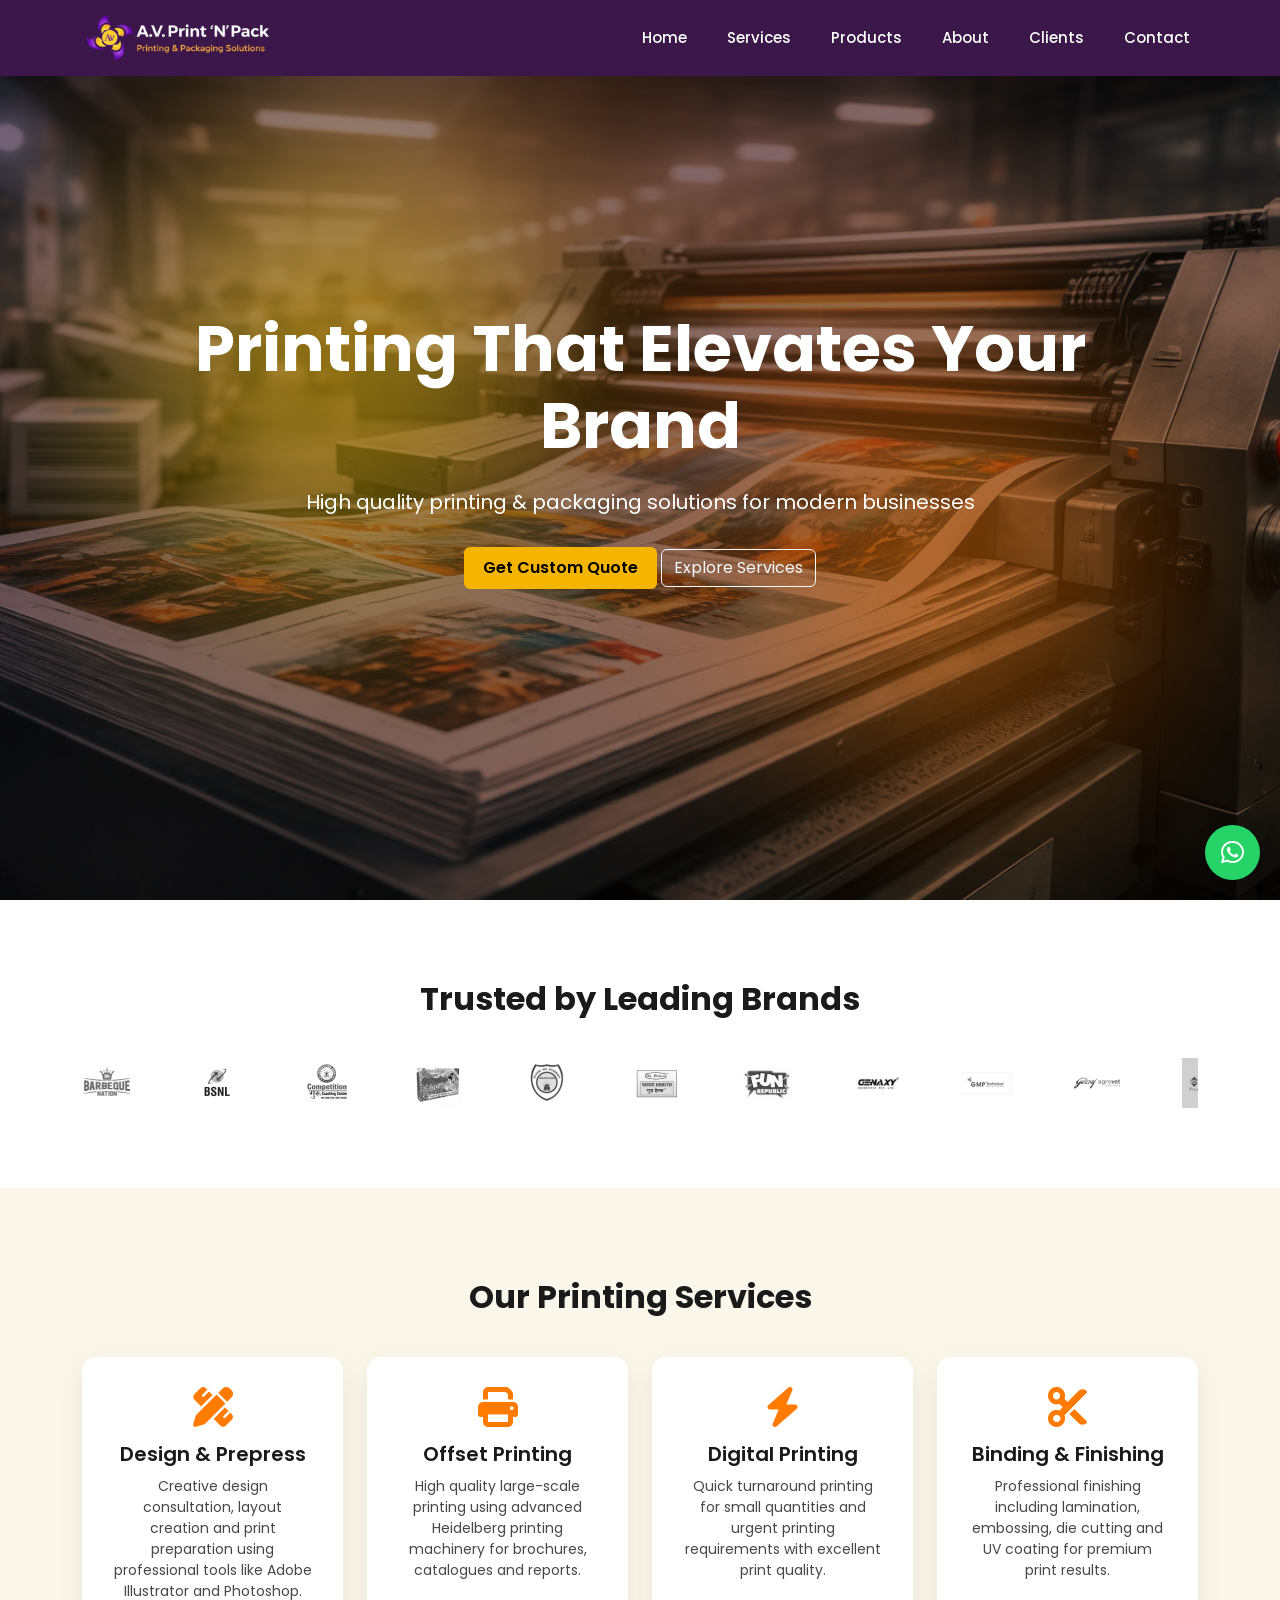
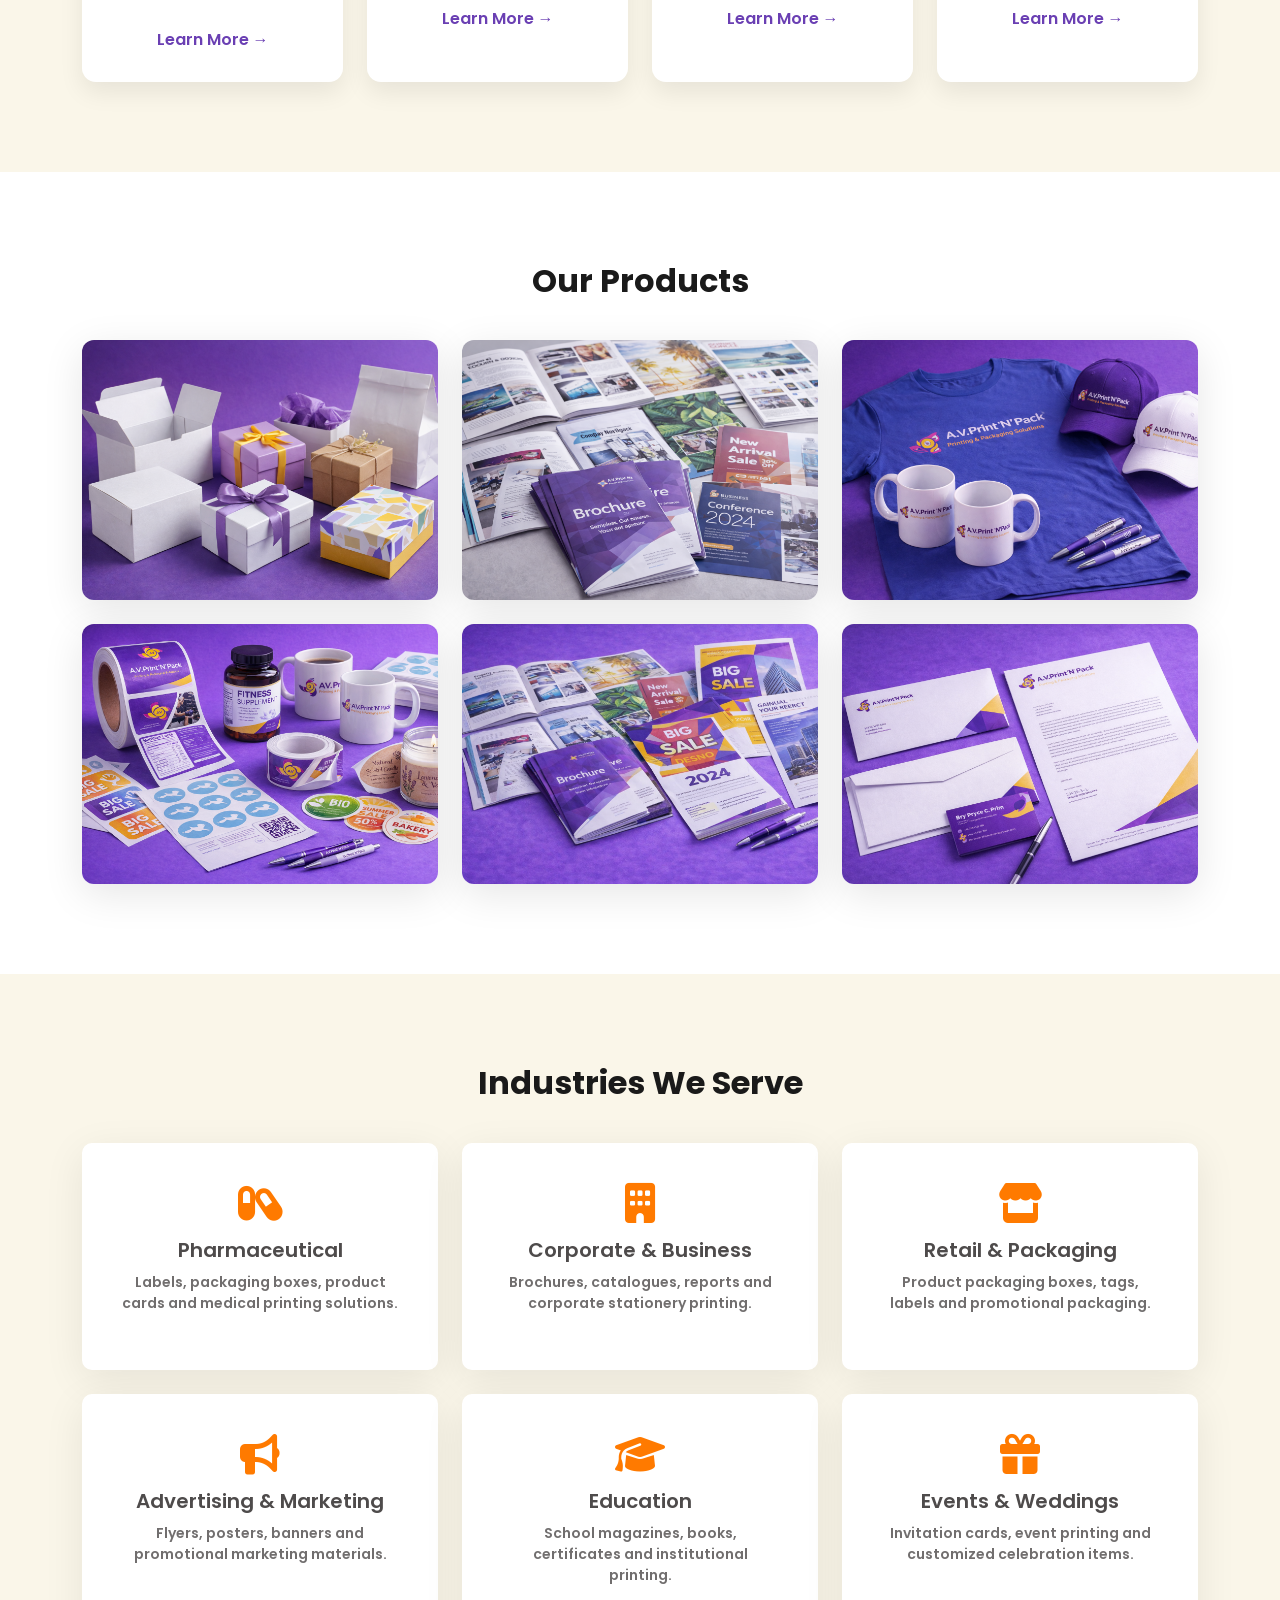
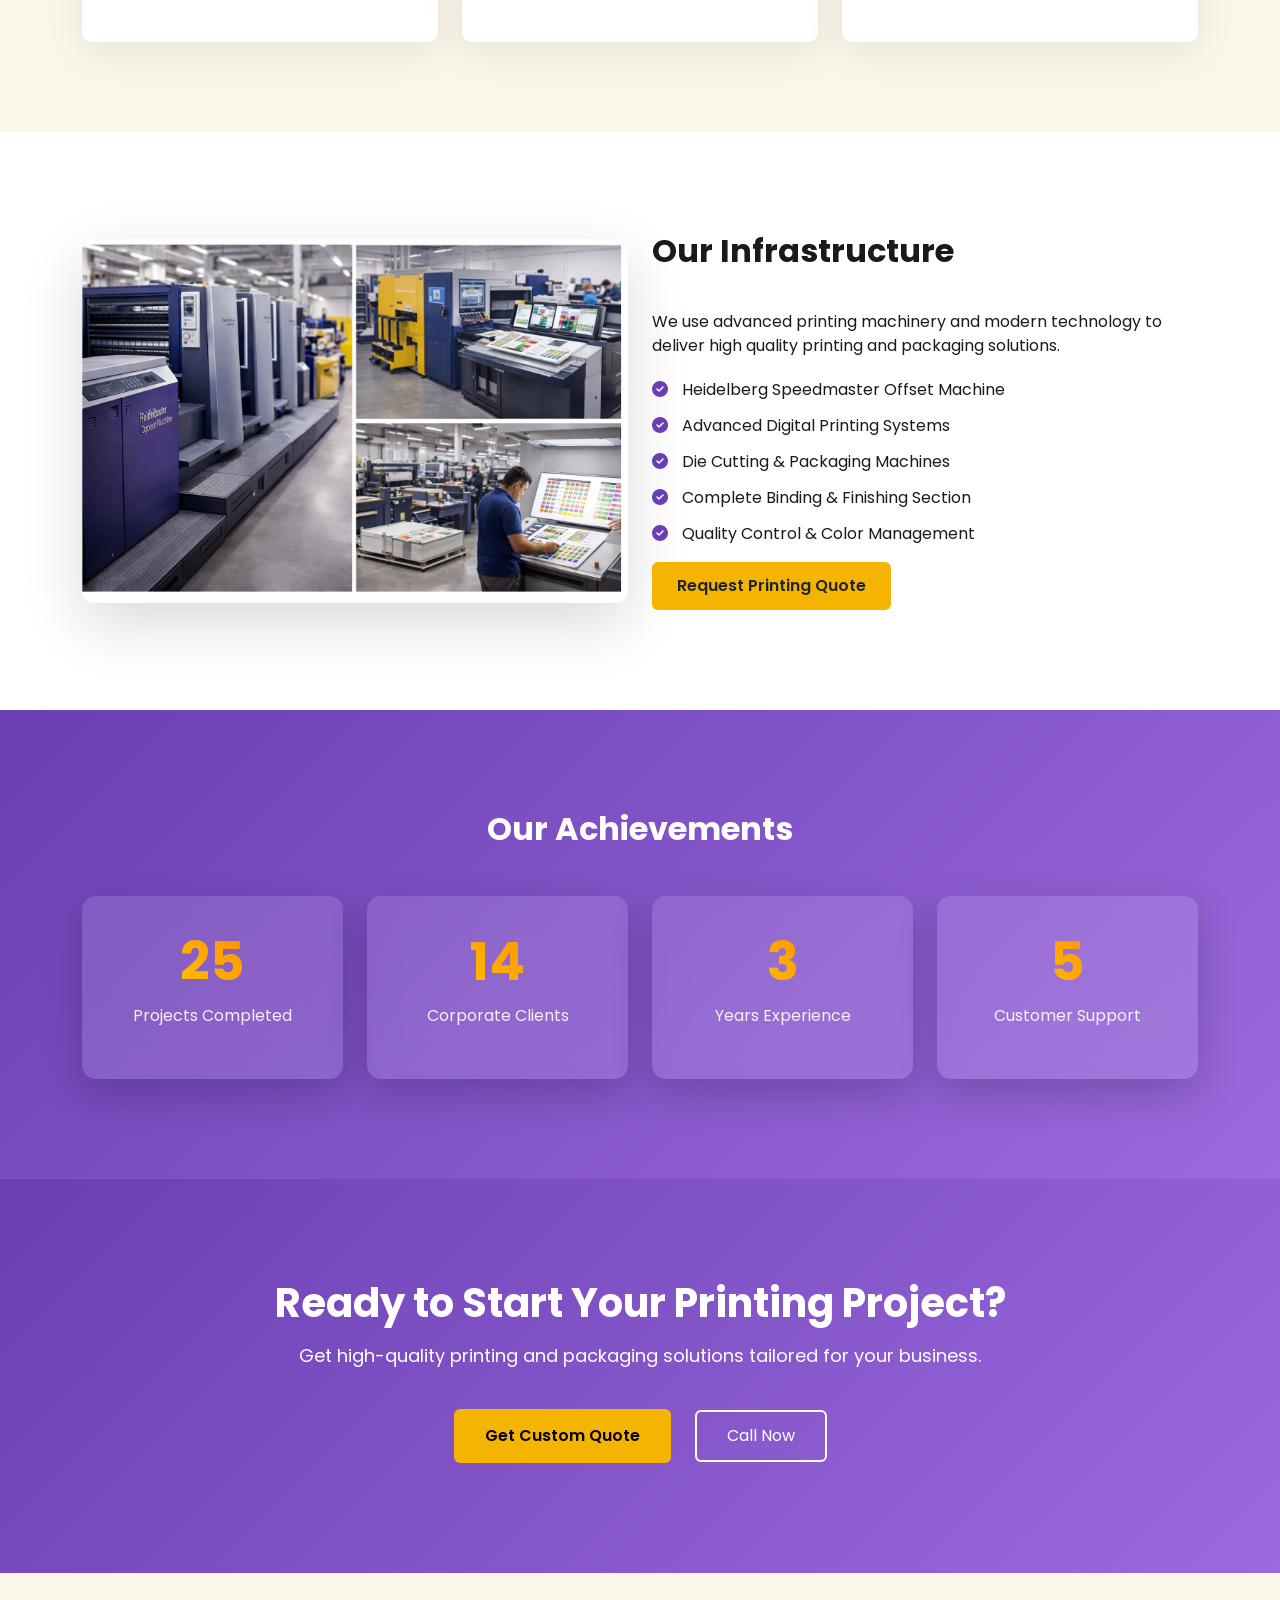
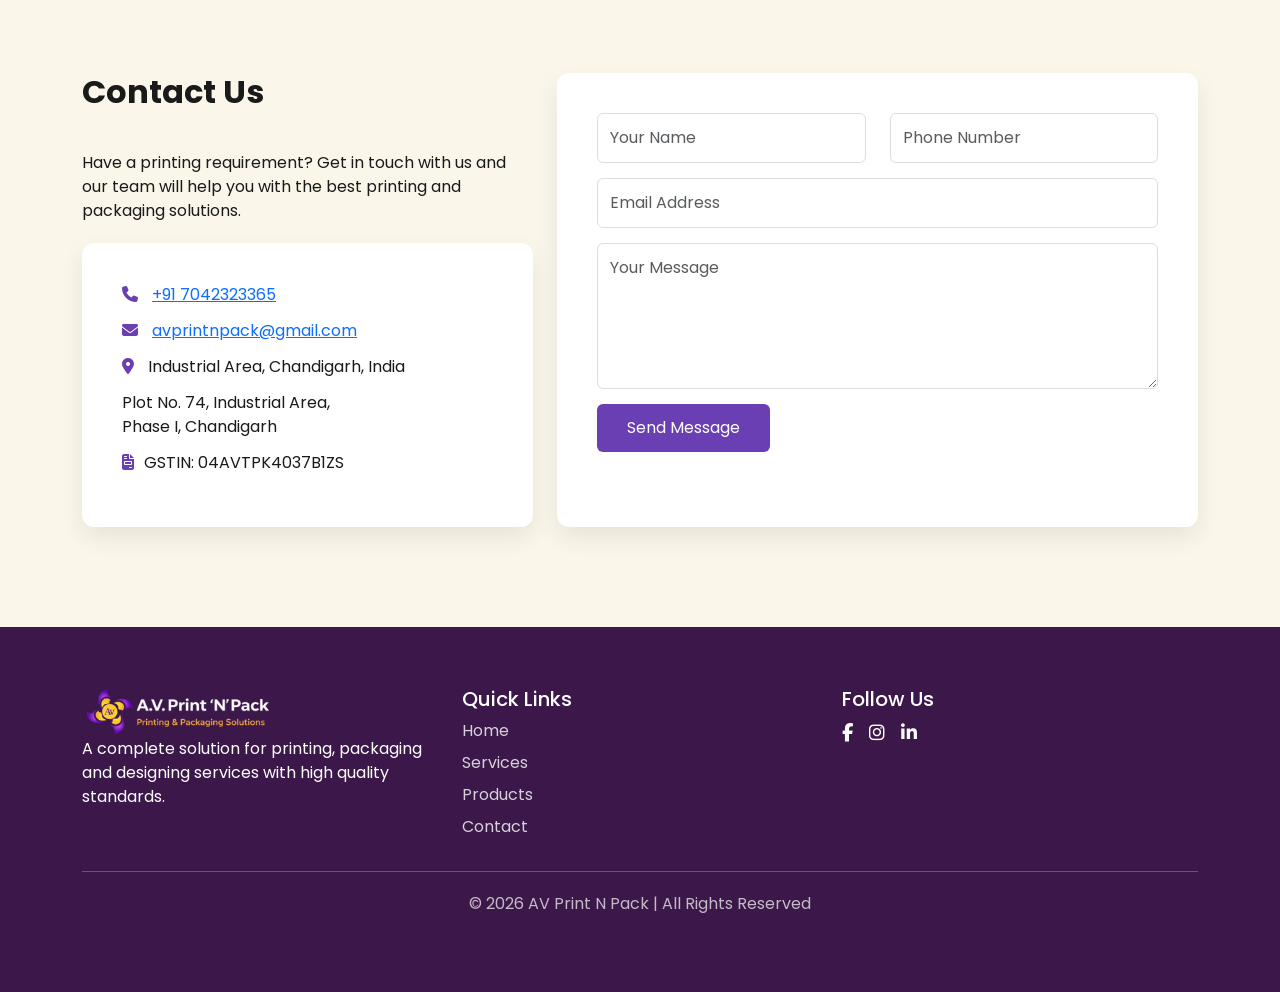
<file: index.html>
<!DOCTYPE html>
<html lang="en">

<head>

    <meta charset="UTF-8">
    <meta name="viewport" content="width=device-width, initial-scale=1">

    <title>AV Print N Pack</title>

    <link href="https://cdn.jsdelivr.net/npm/bootstrap@5.3.2/dist/css/bootstrap.min.css" rel="stylesheet">

    <link href="https://fonts.googleapis.com/css2?family=Poppins:wght@300;400;600;700&display=swap" rel="stylesheet">

    <link href="https://cdnjs.cloudflare.com/ajax/libs/font-awesome/6.4.2/css/all.min.css" rel="stylesheet">

    <link href="https://unpkg.com/aos@2.3.4/dist/aos.css" rel="stylesheet">

    <link rel="shortcut icon" href="./img/fevicon.png" type="image/x-icon">

    <link rel="stylesheet" href="./css/style.css">

</head>

<body>

    <!-- NAVBAR -->

    <div id="header"></div>

    <!-- HERO -->

    <section class="hero">

        <div class="hero-bg"></div>
        <div class="hero-animated"></div>

        <div class="cursor-light"></div>

        <div class="hero-glow glow1"></div>
        <div class="hero-glow glow2"></div>

        <div class="container hero-content text-center">

            <h1 class="hero-title reveal-text">
                <span>Printing That Elevates Your Brand</span>
            </h1>

            <p class="hero-sub reveal-sub">
                High quality printing & packaging solutions for modern businesses
            </p>

            <!-- <div class="hero-buttons">

                <a href="#contact" class="btn btn-hero magnetic-btn">
                    Get Custom Quote
                </a>

                <a href="#services" class="btn btn-outline-light ms-3 ">
                    Explore Services
                </a>

            </div> -->

            <div class="hero-buttons">

                <a href="#contact" class="btn btn-hero magnetic-btn">
                    Get Custom Quote
                </a>

                <a href="services.html" class="btn btn-outline-light">
                    Explore Services
                </a>

            </div>

        </div>

    </section>

    <section class="clients">

        <div class="container text-center">

            <h2 class="section-title" data-aos="zoom-in">Trusted by Leading Brands</h2>

            <div class="logo-slider">

                <div class="logo-track" data-aos="fade-up">

                    <img data-aos="fade-up" src="./img/client-img/barbeque_nation.png">
                    <img data-aos="fade-up" src="./img/client-img/bsnl.png">
                    <img data-aos="fade-up" src="./img/client-img/competition_guru.png">
                    <img data-aos="fade-up" src="./img/client-img/devdarshan_dhup.png">
                    <img data-aos="fade-up" src="./img/client-img/divine_ias_academy.png">
                    <img data-aos="fade-up" src="./img/client-img/dr_biswash.png">
                    <img data-aos="fade-up" src="./img/client-img/fun_republic.png">
                    <img data-aos="fade-up" src="./img/client-img/genzxy.png">
                    <img data-aos="fade-up" src="./img/client-img/gmp_technical.png">
                    <img data-aos="fade-up" src="./img/client-img/godrej_agrovet.png">

                    <!-- duplicate logos for infinite scroll -->

                    <img data-aos="fade-up" src="./img/client-img/hi_tech_lenses.png">
                    <img data-aos="fade-up" src="./img/client-img/pirates_of_grill.png">
                    <img data-aos="fade-up" src="./img/client-img/pizza_hut.png">
                    <img data-aos="fade-up" src="./img/client-img/ss_biotech.png">
                    <img data-aos="fade-up" src="./img/client-img/super_vasmol.png">
                    <img data-aos="fade-up" src="./img/client-img/the_gt_road.png">
                    <img data-aos="fade-up" src="./img/client-img/touchstone.png">
                    <img data-aos="fade-up" src="./img/client-img/vardhman.png">
                    <img data-aos="fade-up" src="./img/client-img/walmart.png">
                    <img data-aos="fade-up" src="./img/client-img/zestica.png">

                </div>

            </div>

        </div>

    </section>

    <section class="services" id="services">

        <div class="container">

            <h2 class="section-title text-center" data-aos="zoom-in">Our Printing Services</h2>

            <div class="row g-4">

                <div class="col-md-3">

                    <div class="service-card" data-aos="fade-up">

                        <i class="fa-solid fa-pen-ruler"></i>

                        <h5>Design & Prepress</h5>

                        <p>
                            Creative design consultation, layout creation and print preparation
                            using professional tools like Adobe Illustrator and Photoshop.
                        </p>

                        <a href="services.html">Learn More →</a>

                    </div>

                </div>

                <div class="col-md-3">

                    <div class="service-card" data-aos="fade-up">

                        <i class="fa-solid fa-print"></i>

                        <h5>Offset Printing</h5>

                        <p>
                            High quality large-scale printing using advanced Heidelberg
                            printing machinery for brochures, catalogues and reports.
                        </p>

                        <a href="services.html">Learn More →</a>

                    </div>

                </div>

                <div class="col-md-3">

                    <div class="service-card" data-aos="fade-up">

                        <i class="fa-solid fa-bolt"></i>

                        <h5>Digital Printing</h5>

                        <p>
                            Quick turnaround printing for small quantities and urgent
                            printing requirements with excellent print quality.
                        </p>

                        <a href="services.html">Learn More →</a>

                    </div>

                </div>

                <div class="col-md-3">

                    <div class="service-card" data-aos="fade-up">

                        <i class="fa-solid fa-scissors"></i>

                        <h5>Binding & Finishing</h5>

                        <p>
                            Professional finishing including lamination, embossing,
                            die cutting and UV coating for premium print results.
                        </p>

                        <a href="services.html">Learn More →</a>

                    </div>

                </div>

            </div>

        </div>

    </section>

    <!-- PRODUCTS -->

    <section class="products" id="products">

        <div class="container">

            <h2 class="section-title text-center" data-aos="fade-up">Our Products</h2>

            <div class="row g-4">

                <div class="col-md-4">

                    <div class="product-card" data-aos="zoom-in">

                        <img src="./img/packaging_boxes.png">

                        <div class="product-overlay">

                            <h4>Packaging Boxes</h4>

                            <p>Mono cartons, gift boxes and packaging solutions.</p>

                            <a href="products.html">View Details</a>

                        </div>

                    </div>

                </div>

                <div class="col-md-4">

                    <div class="product-card" data-aos="zoom-in">

                        <img src="./img/corporate_printing.png">

                        <div class="product-overlay">

                            <h4>Corporate Printing</h4>

                            <p>Brochures, catalogues, flyers and posters.</p>

                            <a href="products.html">View Details</a>

                        </div>

                    </div>

                </div>

                <div class="col-md-4">

                    <div class="product-card" data-aos="zoom-in">

                        <img src="./img/promotional_products.png">

                        <div class="product-overlay">

                            <h4>Promotional Products</h4>

                            <p>T-shirts, caps, mugs and promotional items.</p>

                            <a href="products.html">View Details</a>

                        </div>

                    </div>

                </div>

                <div class="col-md-4">

                    <div class="product-card" data-aos="zoom-in">

                        <img src="./img/labels_&_tickers.png">

                        <div class="product-overlay">

                            <h4>Labels & Stickers</h4>

                            <p>Custom labels for product branding.</p>

                            <a href="products.html">View Details</a>

                        </div>

                    </div>

                </div>

                <div class="col-md-4">

                    <div class="product-card" data-aos="zoom-in">

                        <img src="./img/catalogues_&_brochures.png">

                        <div class="product-overlay">

                            <h4>Catalogues & Brochures</h4>

                            <p>High-quality marketing materials.</p>

                            <a href="products.html">View Details</a>

                        </div>

                    </div>

                </div>

                <div class="col-md-4">

                    <div class="product-card" data-aos="zoom-in">

                        <img src="./img/business_stationery.png">

                        <div class="product-overlay">

                            <h4>Business Stationery</h4>

                            <p>Cards, envelopes, letterheads.</p>

                            <a href="products.html">View Details</a>

                        </div>

                    </div>

                </div>

            </div>

        </div>

    </section>

    <section class="industries" id="industries">

        <div class="container">

            <h2 class="section-title text-center" data-aos="zoom-in">Industries We Serve</h2>

            <div class="row g-4">

                <div class="col-md-4">

                    <div class="industry-card" data-aos="fade-up">

                        <i class="fa-solid fa-capsules"></i>

                        <h5>Pharmaceutical</h5>

                        <p>
                            Labels, packaging boxes, product cards and medical printing solutions.
                        </p>

                    </div>

                </div>

                <div class="col-md-4">

                    <div class="industry-card" data-aos="fade-up">

                        <i class="fa-solid fa-building"></i>

                        <h5>Corporate & Business</h5>

                        <p>
                            Brochures, catalogues, reports and corporate stationery printing.
                        </p>

                    </div>

                </div>

                <div class="col-md-4">

                    <div class="industry-card" data-aos="fade-up">

                        <i class="fa-solid fa-store"></i>

                        <h5>Retail & Packaging</h5>

                        <p>
                            Product packaging boxes, tags, labels and promotional packaging.
                        </p>

                    </div>

                </div>

                <div class="col-md-4">

                    <div class="industry-card" data-aos="fade-up">

                        <i class="fa-solid fa-bullhorn"></i>

                        <h5>Advertising & Marketing</h5>

                        <p>
                            Flyers, posters, banners and promotional marketing materials.
                        </p>

                    </div>

                </div>

                <div class="col-md-4">

                    <div class="industry-card" data-aos="fade-up">

                        <i class="fa-solid fa-graduation-cap"></i>

                        <h5>Education</h5>

                        <p>
                            School magazines, books, certificates and institutional printing.
                        </p>

                    </div>

                </div>

                <div class="col-md-4">

                    <div class="industry-card" data-aos="fade-up">

                        <i class="fa-solid fa-gift"></i>

                        <h5>Events & Weddings</h5>

                        <p>
                            Invitation cards, event printing and customized celebration items.
                        </p>

                    </div>

                </div>

            </div>

        </div>

    </section>

    <section class="infrastructure">

        <div class="container">

            <div class="row align-items-center">

                <!-- IMAGE -->

                <div class="col-md-6">

                    <div class="infra-image" data-aos="zoom-in">

                        <img src="./img/infrastructure.png">

                    </div>

                </div>

                <!-- CONTENT -->

                <div class="col-md-6">

                    <h2 class="section-title" data-aos="zoom-in">Our Infrastructure</h2>

                    <p class="infra-desc" data-aos="fade-up">
                        We use advanced printing machinery and modern technology to deliver
                        high quality printing and packaging solutions.
                    </p>

                    <ul class="infra-list" data-aos="fade-up">

                        <li><i class="fa-solid fa-circle-check"></i> Heidelberg Speedmaster Offset Machine</li>

                        <li><i class="fa-solid fa-circle-check"></i> Advanced Digital Printing Systems</li>

                        <li><i class="fa-solid fa-circle-check"></i> Die Cutting & Packaging Machines</li>

                        <li><i class="fa-solid fa-circle-check"></i> Complete Binding & Finishing Section</li>

                        <li><i class="fa-solid fa-circle-check"></i> Quality Control & Color Management</li>

                    </ul>

                    <a href="#contact" class="btn btn-infra" data-aos="fade-up">Request Printing Quote</a>

                </div>

            </div>

        </div>

    </section>

    <section class="stats">

        <div class="container">

            <h2 class="text-center section-title mb-5" data-aos="zoom-in">
                Our Achievements
            </h2>

            <div class="row g-4 text-center">

                <div class="col-md-3">

                    <div class="glass-card" data-aos="fade-up">

                        <h2 class="counter gradient-number" data-target="150">0</h2>

                        <p>Projects Completed</p>

                    </div>

                </div>

                <div class="col-md-3">

                    <div class="glass-card" data-aos="fade-up">

                        <h2 class="counter gradient-number" data-target="80">0</h2>

                        <p>Corporate Clients</p>

                    </div>

                </div>

                <div class="col-md-3">

                    <div class="glass-card" data-aos="fade-up">

                        <h2 class="counter gradient-number" data-target="15">0</h2>

                        <p>Years Experience</p>

                    </div>

                </div>

                <div class="col-md-3">

                    <div class="glass-card" data-aos="fade-up">

                        <h2 class="counter gradient-number" data-target="24">0</h2>

                        <p>Customer Support</p>

                    </div>

                </div>

            </div>

        </div>

    </section>

    <section class="cta-banner">

        <div class="container text-center">

            <h2 class="cta-title" data-aos="zoom-in">
                Ready to Start Your Printing Project?
            </h2>

            <p class="cta-sub" data-aos="fade-up">
                Get high-quality printing and packaging solutions tailored for your business.
            </p>

            <div class="cta-buttons" data-aos="fade-up">

                <a href="#contact" class="btn btn-cta-primary">
                    Get Custom Quote
                </a>

                <a href="tel:+917042323365" class="btn btn-cta-secondary">
                    Call Now
                </a>

            </div>

        </div>

    </section>

    <section class="contact" id="contact">

        <div class="container">

            <div class="row">

                <!-- Contact Info -->

                <div class="col-md-5">

                    <h2 class="section-title" data-aos="zoom-in">Contact Us</h2>

                    <p class="contact-desc" data-aos="fade-up">
                        Have a printing requirement? Get in touch with us and our team will help you with the best
                        printing and packaging solutions.
                    </p>

                    <div class="contact-info home" data-aos="fade-up">

                        <p>
                            <i class="fa-solid fa-phone"></i>
                            <a href="tel:+917042323365">+91 7042323365</a>
                        </p>

                        <p>
                            <i class="fa-solid fa-envelope"></i>
                            <a href="mailto:avprintnpack@gmail.com">avprintnpack@gmail.com</a>
                        </p>

                        <p>
                            <i class="fa-solid fa-location-dot"></i>
                            Industrial Area, Chandigarh, India
                        </p>

                        <p>
                            Plot No. 74, Industrial Area,<br>
                            Phase I, Chandigarh
                        </p>
                        <p>
                            <i class="fa-solid fa-file-invoice"></i>GSTIN: 04AVTPK4037B1ZS
                        </p>


                    </div>

                </div>

                <!-- Contact Form -->

                <div class="col-md-7 contact_us">

                    <form class="contact-form" data-aos="fade-up">

                        <div class="row">

                            <div class="col-md-6">
                                <input type="text" placeholder="Your Name" class="form-control">
                            </div>

                            <div class="col-md-6">
                                <input type="text" placeholder="Phone Number" class="form-control">
                            </div>

                        </div>

                        <input type="email" placeholder="Email Address" class="form-control">

                        <textarea rows="5" placeholder="Your Message" class="form-control"></textarea>

                        <button class="btn btn-contact">
                            Send Message
                        </button>

                    </form>

                </div>

            </div>

        </div>

    </section>

    <div id="footer"></div>

    <script src="./js/script.js"></script>

    <script src="https://cdn.jsdelivr.net/npm/bootstrap@5.3.2/dist/js/bootstrap.bundle.min.js"></script>

    <script src="https://unpkg.com/aos@2.3.4/dist/aos.js"></script>

    <script>
        AOS.init({
            duration: 1000,
            once: true
        });
    </script>

</body>

</html>
</file>
<file: css/style.css>
:root {

    --primary: #6A3FB3;
    --secondary: #F4B400;
    --accent: #FF7A00;
    --bg: #FAF6E9;
    --text: #1A1A1A;

}

html {
    scroll-behavior: smooth;
}

body {
    font-family: Poppins;
    background: var(--bg);
    color: var(--text);
}

.btn-hero {

    background: #F4B400;

    box-shadow: 0 0 0 rgba(244, 180, 0, .5);

    transition: .4s;

}

.service-card:hover {

    transform: translateY(-12px);

    box-shadow:
        0 20px 60px rgba(0, 0, 0, .2),
        0 0 25px rgba(106, 63, 179, .4);

}

.btn-hero:hover {

    box-shadow: 0 0 20px rgba(244, 180, 0, .7);

    transform: translateY(-2px);

}

.glass-nav {
    background: linear-gradient(135deg, #3b164a, #3b1849);
    backdrop-filter: blur(10px);
}

/* HERO RESPONSIVE */

@media (max-width:768px) {

    .hero {
        height: 90vh;
        padding: 40px 20px;
        text-align: center;
    }

    .hero h1 {
        font-size: 36px;
        line-height: 1.2;
    }

    .hero p {
        font-size: 16px;
        margin-top: 15px;
    }

    .hero-buttons {
        display: flex;
        flex-direction: column;
        gap: 12px;
        align-items: center;
        margin-top: 20px;
    }

    .hero-buttons .btn {
        width: 200px;
    }

    .btn-hero {
        color: black;
        font-weight: 300;
        font-size: small;
    }

    .hero-buttons {
        flex-direction: column;
        align-items: center;
    }

    .hero-buttons .btn {
        width: 220px;
        text-align: center;
    }

    .contact_us {
        margin-top: 10px;
    }

    form.contact-form {
        padding: 20px;
    }

    .col-lg-6.service-txt {
        padding-top: 35px;
    }

}

/* Navbar toggle icon fix */

.navbar-toggler {
    border: 1px solid rgba(255, 255, 255, 0.3);
}

.navbar-toggler-icon {
    filter: invert(1);
}

.nav-logo {
    height: 50px;
    width: auto;
    object-fit: contain;
}

.nav-logo {
    transition: transform .3s ease;
}

.nav-logo:hover {
    transform: scale(1.05);
}

.navbar-brand {
    display: flex;
    align-items: center;
}

/* .nav-link {
    color: white;
    margin-left: 20px;
} */

.nav-link:hover {
    color: #F4B400;
}

.navbar-nav .nav-link {
    color: white;
    margin-left: 24px;
    font-weight: 500;
    font-size: 15px;
}

.navbar {
    padding: 8px 0;
}

/* Navbar hover glow */

.navbar-nav .nav-link {
    color: white;
    margin-left: 24px;
    font-weight: 500;
    font-size: 15px;
    position: relative;
    transition: 0.3s;
}

.navbar-nav .nav-link:hover {
    color: #ffc107;
    text-shadow: 0 0 8px rgba(255, 193, 7, 0.9);
}

.navbar-nav .nav-link::after {
    content: "";
    position: absolute;
    left: 0;
    bottom: -6px;
    width: 0;
    height: 2px;
    background: #ffc107;
    transition: 0.3s;
}

.navbar-nav .nav-link:hover::after {
    width: 100%;
}

.navbar-nav .nav-link::after {
    content: "";
    position: absolute;
    left: 0;
    bottom: -6px;
    width: 0;
    height: 2px;
    background: #ffc107;
    transition: 0.3s;
}

.navbar-nav .nav-link:hover::after {
    width: 100%;
}

/* HERO SECTION */

.hero {
    height: 100vh;
    position: relative;
    display: flex;
    align-items: center;
    justify-content: center;
    overflow: hidden;
    color: white;
}

/* background image */

.hero-bg {
    position: absolute;
    top: 0;
    left: 0;
    width: 100%;
    height: 120%;

    background:
        linear-gradient(rgba(0, 0, 0, .55), rgba(0, 0, 0, .55)),
        url("../img/hero_img.png");

    background-size: cover;
    background-position: center;

    z-index: -3;
}

/* animated gradient overlay */

.hero-animated {

    position: absolute;
    width: 120%;
    height: 120%;

    background: linear-gradient(135deg, #6A3FB3, #FF7A00);

    opacity: .35;

    mix-blend-mode: overlay;

    animation: gradientMove 10s ease infinite;

    z-index: -2;

}

@keyframes gradientMove {

    0% {
        background-position: 0% 50%
    }

    50% {
        background-position: 100% 50%
    }

    100% {
        background-position: 0% 50%
    }

}

/* glow blobs */

.hero-glow {
    position: absolute;
    width: 400px;
    height: 400px;
    border-radius: 50%;
    filter: blur(120px);
    opacity: .5;
    pointer-events: none;

    transition: transform .2s ease;
}

.hero {
    height: 100vh;
    position: relative;
    display: flex;
    align-items: center;
    justify-content: center;
    overflow: hidden;
    color: white;

    /* 3D perspective */
    perspective: 1000px;
}

.hero-content {
    transform-style: preserve-3d;
    transition: transform .2s ease;
}

.glow1 {
    background: #FFD700;
    top: 20%;
    left: 10%;
}

.glow2 {
    background: #FF7A00;
    bottom: 15%;
    right: 10%;
}

/* hero text */

.hero-title {
    font-size: 64px;
    font-weight: 700;
    max-width: 900px;
    margin: auto;
}

.hero-sub {
    margin-top: 15px;
    font-size: 20px;
    opacity: .9;
}

/* CTA button */

.btn-hero {
    background: #F4B400;
    color: black;
    padding: 8px 18px;
    font-weight: 600;
    border-radius: 6px;
}

.cursor-light {

    position: absolute;

    width: 500px;
    height: 500px;

    background: radial-gradient(circle,
            rgba(255, 255, 255, 0.25) 0%,
            rgba(255, 255, 255, 0.1) 40%,
            transparent 70%);

    pointer-events: none;

    border-radius: 50%;

    transform: translate(-50%, -50%);

    mix-blend-mode: soft-light;

    z-index: -1;

}

.btn-hero:hover {
    background: #FF7A00;
    color: white;
    box-shadow: 0 0 20px rgba(244, 180, 0, .6);
}

/* TEXT REVEAL ANIMATION */

.reveal-text {
    overflow: hidden;
    display: inline-block;
}

.reveal-text span {
    display: inline-block;
    transform: translateY(120%);
    opacity: 0;
    animation: textReveal 1.2s ease forwards;
}

@keyframes textReveal {
    0% {
        transform: translateY(120%);
        opacity: 0;
    }

    100% {
        transform: translateY(0);
        opacity: 1;
    }
}

/* subtitle animation */

.reveal-sub {
    opacity: 0;
    transform: translateY(30px);
    animation: fadeUp 1s ease forwards;
    animation-delay: .6s;
}

@keyframes fadeUp {
    to {
        opacity: 1;
        transform: translateY(0);
    }
}

/* buttons animation */

.hero-buttons {
    margin-top: 30px;
    opacity: 0;
    transform: translateY(30px);
    animation: fadeUp 1s ease forwards;
    animation-delay: 1s;
}


.clients {
    padding: 80px 0;
    background: white;
}

.section-title {
    font-weight: 700;
    margin-bottom: 40px;
}

.logo-slider {
    overflow: hidden;
    position: relative;
}

.logo-track {
    display: flex;
    gap: 60px;
    animation: scroll 20s linear infinite;
}

.logo-track img {
    height: 50px;
    filter: grayscale(100%);
    opacity: .7;
    transition: .3s;
}

.logo-track img:hover {
    filter: none;
    opacity: 1;
    transform: scale(1.1);
}

/* animation */

@keyframes scroll {

    0% {
        transform: translateX(0);
    }

    100% {
        transform: translateX(-50%);
    }

}

.services {
    padding: 90px 0;
    background: #FAF6E9;
}

.service-card {

    background: white;
    padding: 35px;
    border-radius: 12px;

    text-align: center;

    box-shadow: 0 10px 40px rgba(0, 0, 0, .08);

    transition: .4s;

    height: 100%;
}

.service-card i {

    font-size: 40px;
    color: #FF7A00;

    margin-bottom: 15px;

}

.service-card h5 {
    font-weight: 600;
    margin-bottom: 10px;
}

.service-card p {
    font-size: 14px;
    opacity: .8;
}

.service-card a {

    display: inline-block;
    margin-top: 10px;

    color: #6A3FB3;
    font-weight: 600;

    text-decoration: none;

}

/* hover animation */

.service-card:hover {

    transform: translateY(-12px);

    box-shadow: 0 25px 60px rgba(0, 0, 0, .15);

}

.service-card:hover i {
    color: #6A3FB3;
}

.products {
    padding: 90px 0;
    background: white;
}

.product-card {

    position: relative;
    overflow: hidden;

    border-radius: 12px;

    box-shadow: 0 10px 40px rgba(0, 0, 0, .1);

}

.product-card img {

    width: 100%;
    height: 260px;

    object-fit: cover;

    transition: .5s;

}

.product-overlay {

    position: absolute;

    top: 0;
    left: 0;

    width: 100%;
    height: 100%;

    background: rgba(106, 63, 179, .85);

    color: white;

    display: flex;

    flex-direction: column;
    justify-content: center;
    align-items: center;

    text-align: center;

    opacity: 0;

    transition: .4s;

    padding: 20px;

}

.product-overlay h4 {
    margin-bottom: 10px;
}

.product-overlay a {

    margin-top: 10px;

    color: #F4B400;

    text-decoration: none;

    font-weight: 600;

}

.product-card:hover img {

    transform: scale(1.1);

}

.product-card:hover .product-overlay {

    opacity: 1;

}

.industries {
    padding: 90px 0;
    background: #FAF6E9;
}

.industry-card {

    background: white;

    padding: 35px;

    text-align: center;

    border-radius: 12px;

    box-shadow: 0 10px 40px rgba(0, 0, 0, .08);

    transition: .3s;

    height: 100%;
}

.industry-card i {

    font-size: 40px;

    color: #FF7A00;

    margin-bottom: 15px;

}

.industry-card h5 {

    font-weight: 600;

    margin-bottom: 10px;

}

.industry-card p {

    font-size: 14px;

    opacity: .8;

}

/* hover effect */

.industry-card:hover {

    transform: translateY(-10px);

    box-shadow: 0 25px 60px rgba(0, 0, 0, .15);

}

.industry-card:hover i {

    color: #6A3FB3;

}

.infrastructure {

    padding: 100px 0;

    background: white;

}

.infra-image img {

    width: 100%;

    border-radius: 12px;

    box-shadow: 0 20px 60px rgba(0, 0, 0, .15);

}

.infra-desc {

    margin: 20px 0;

    opacity: .8;

}

.infra-list {

    list-style: none;

    padding: 0;

}

.infra-list li {

    margin-bottom: 12px;

    font-size: 16px;

}

.infra-list i {

    color: #6A3FB3;

    margin-right: 10px;

}

.btn-infra {

    background: #F4B400;

    padding: 12px 25px;

    font-weight: 600;

    border-radius: 6px;

    border: none;

}

.btn-infra:hover {

    background: #FF7A00;

    color: white;

}

/* Infrastructure responsive */

@media (max-width:768px) {

    .infrastructure-section {
        padding: 40px 20px;
    }

    .infrastructure-images {
        margin-bottom: 25px;
    }

    .infrastructure-images img {
        width: 100%;
        border-radius: 10px;
    }

    .infrastructure-content h2 {
        font-size: 28px;
        margin-bottom: 15px;
    }

    .infrastructure-content p {
        font-size: 15px;
        line-height: 1.6;
    }

    .infrastructure-list li {
        font-size: 14px;
        margin-bottom: 10px;
    }

    ul.infra-list {
        margin-left: 15px;
    }

    .infrastructure {
        padding: 50px 0;
        background: white;
    }

    .products,
    .services,
    .contact,
    .stats,
    .industries {
        padding: 50px 0 !important;
    }

}


.stats {

    padding: 100px 0;

    background: #6A3FB3;

    color: white;

}

.stat-box {

    padding: 20px;

}

.stat-box h2 {

    font-size: 50px;

    font-weight: 700;

    margin-bottom: 10px;

}

.stat-box p {

    font-size: 16px;

    opacity: .9;

}

.cta-banner {

    padding: 100px 0;

    background:
        linear-gradient(135deg, #6A3FB3, #9C6ADE);

    color: white;

    position: relative;

    overflow: hidden;

}

.cta-title {

    font-size: 40px;

    font-weight: 700;

    margin-bottom: 15px;

}

.cta-sub {

    font-size: 18px;

    opacity: .9;

    margin-bottom: 30px;

}

.cta-buttons a {

    margin: 10px;

}

/* primary button */

.btn-cta-primary {

    background: #F4B400;

    color: black;

    padding: 14px 30px;

    font-weight: 600;

    border-radius: 6px;

}

.btn-cta-primary:hover {

    background: #FF7A00;

    color: white;

}

/* secondary button */

.btn-cta-secondary {

    border: 2px solid white;

    color: white;

    padding: 12px 30px;

    border-radius: 6px;

}

.btn-cta-secondary:hover {

    background: white;

    color: #6A3FB3;

}

.contact {

    padding: 100px 0;

    background: #FAF6E9;

}

.contact-desc {

    margin: 20px 0;

    opacity: .8;

}

.contact-info p {

    font-size: 16px;

    margin-bottom: 12px;

}

.contact-info i {

    color: #6A3FB3;

    margin-right: 10px;

}

.contact-form .form-control {

    margin-bottom: 15px;

    padding: 12px;

    border-radius: 6px;

    border: 1px solid #ddd;

}

.btn-contact {

    background: #6A3FB3;

    color: white;

    padding: 12px 30px;

    border: none;

    border-radius: 6px;

}

.btn-contact:hover {

    background: #FF7A00;

}

.footer {

    background: #3b1849;

    color: white;

    padding: 60px 0;

}

.footer-links {

    list-style: none;

    padding: 0;

}

.footer-links li {

    margin-bottom: 8px;

}

.footer-links a {

    color: white;

    text-decoration: none;

    opacity: .8;

}

.footer-links a:hover {

    opacity: 1;

    color: #F4B400;

}

.social-icons a {

    margin-right: 12px;

    font-size: 18px;

    color: white;

}

.social-icons a:hover {

    color: #F4B400;

}

.copyright {

    opacity: .7;

    margin-top: 20px;

}


.stats {

    padding: 100px 0;

    background:
        linear-gradient(135deg, #6A3FB3, #9C6ADE);

}

/* glass cards */

.glass-card {

    background: rgba(255, 255, 255, .12);

    backdrop-filter: blur(15px);

    border-radius: 14px;

    padding: 35px;

    color: white;

    box-shadow: 0 15px 40px rgba(0, 0, 0, .2);

    transition: .4s;

}

/* hover lift */

.glass-card:hover {

    transform: translateY(-10px);

    box-shadow: 0 25px 60px rgba(0, 0, 0, .3);

}

/* gradient numbers */

.gradient-number {

    font-size: 52px;

    font-weight: 700;

    background: linear-gradient(45deg, #FFD700, #FF7A00);

    -webkit-background-clip: text;

    -webkit-text-fill-color: transparent;

    margin-bottom: 10px;

}

.glass-card p {

    font-size: 16px;

    opacity: .9;

}

/* ===== Products Page ===== */

/* =========================
   Products Page
========================= */

.page-hero {
    padding: 90px 0;
    background:
        linear-gradient(135deg, #4b1e57, #7b3db4),
        repeating-linear-gradient(45deg,
            rgba(255, 255, 255, 0.03),
            rgba(255, 255, 255, 0.03) 10px,
            transparent 10px,
            transparent 20px);
}

/* section background */

.products-page {
    background: #f7f7f7;
    padding: 70px 0;
}

/* Page Hero */

.page-hero {
    padding: 90px 0;
    background: linear-gradient(135deg, #4b1e57, #7b3db4);
    position: relative;
}

.page-hero::after {
    content: "";
    position: absolute;
    top: 0;
    left: 0;
    width: 100%;
    height: 100%;
    background: url('img/pattern.png');
    opacity: 0.05;
}

.page-hero h1 {
    font-weight: 700;
    margin-top: 10px;
}

.page-icon {
    width: 60px;
    height: 60px;
    background: #ff8c00;
    border-radius: 50%;
    display: flex;
    align-items: center;
    justify-content: center;
    margin: 0 auto 15px auto;
    font-size: 26px;
    color: white;
    box-shadow: 0 5px 15px rgba(0, 0, 0, 0.2);
}

/* product cards */

.product-category {
    background: #fff;
    border-radius: 12px;
    box-shadow: 0 10px 25px rgba(0, 0, 0, 0.08);
    overflow: hidden;
    transition: .3s;
    height: 100%;
}

.product-category:hover {
    transform: translateY(-6px);
    box-shadow: 0 15px 40px rgba(0, 0, 0, 0.12);
}

/* red header */

.category-title {
    background: #e3342f;
    color: #fff;
    padding: 12px 18px;
    font-size: 14px;
    font-weight: 600;
    text-transform: uppercase;
}

/* product list */
/* PRODUCTS PAGE */

.products-page {
    background: #f5efe6;
    padding: 80px 0;
}

/* HERO */


/* PRODUCT CARDS */

.product-card-premium {
    background: #fff;
    border-radius: 14px;
    padding: 25px;
    box-shadow: 0 10px 25px rgba(0, 0, 0, 0.08);
    transition: 0.3s;
    height: 100%;
}

.product-card-premium:hover {
    transform: translateY(-6px);
    box-shadow: 0 18px 45px rgba(0, 0, 0, 0.12);
}

/* CARD HEADER */

.product-header {
    display: flex;
    align-items: center;
    margin-bottom: 15px;
}

.product-header h5 {
    margin: 0;
    font-weight: 600;
}

/* ICON */

.product-header .icon {
    width: 40px;
    height: 40px;
    background: #ff8c00;
    border-radius: 10px;
    display: flex;
    align-items: center;
    justify-content: center;
    color: #fff;
    margin-right: 10px;
    font-size: 18px;
}

/* LIST */

.product-card-premium ul {
    list-style: none;
    padding: 0;
    margin: 0;
}

.product-card-premium ul li {
    padding: 8px 0;
    border-bottom: 1px solid #eee;
    font-size: 14px;
}

.product-card-premium ul li:last-child {
    border: none;
}

/* LIST HOVER */

.product-card-premium ul li:hover {
    color: #ff8c00;
    padding-left: 6px;
    transition: 0.2s;
}

/* SERVICES PAGE */

.services-page {
    background: #f5efe6;
    padding: 80px 0;
}

/* Service Cards */

.service-card {
    background: #fff;
    border-radius: 14px;
    padding: 30px;
    box-shadow: 0 10px 25px rgba(0, 0, 0, 0.08);
    transition: 0.3s;
    height: 100%;
}

.service-card:hover {
    transform: translateY(-6px);
    box-shadow: 0 20px 45px rgba(0, 0, 0, 0.12);
}

/* Icon */

.service-icon {
    width: 55px;
    height: 55px;
    background: #ff8c00;
    border-radius: 12px;
    display: flex;
    align-items: center;
    justify-content: center;
    color: #fff;
    font-size: 22px;
    margin-bottom: 15px;
}

/* Service List */

.service-list {
    margin-top: 10px;
    padding-left: 0;
    list-style: none;
}

.service-list li {
    padding: 6px 0;
    border-bottom: 1px solid #eee;
    font-size: 14px;
}

.service-list li:last-child {
    border: none;
}

.services-alt {
    background: #f5efe6;
    padding: 80px 0 30px 0;
}

.service-row {
    position: relative;
    margin-bottom: 120px;
}

.service-row:after {
    content: "";
    position: absolute;
    bottom: -60px;
    left: 50%;
    transform: translateX(-50%);
    width: 120px;
    height: 3px;
    background: #ff8c00;
    opacity: 0.3;
}

.service-img {
    border-radius: 14px;
    box-shadow: 0 15px 40px rgba(0, 0, 0, 0.18);
    transition: 0.3s;
    width: 90%;
}

.service-img:hover {
    transform: scale(1.03);
}

.service-row h3 {
    font-weight: 600;
    margin-bottom: 15px;
}

.service-list li {
    padding: 6px 0;
    border-bottom: 1px solid #ddd;
}

.service-list li:before {
    content: "✔";
    color: #ff8c00;
    margin-right: 8px;
}

.service-list li {
    padding: 6px 0;
    border-bottom: 1px solid #ddd;
}

.service-list li:last-child {
    border: none;
}

.service-row {
    margin-bottom: 120px;
}

.service-row p {
    max-width: 500px;
    line-height: 1.7;
}


/* ABOUT PAGE */

.about-section {
    background: #f5efe6;
    padding: 80px 0;
}

.about-card {
    background: #fff;
    padding: 40px;
    border-radius: 14px;
    box-shadow: 0 10px 30px rgba(0, 0, 0, 0.08);
    line-height: 1.7;
}


/* MACHINERY */

.machinery-section {
    padding: 80px 0;
    background: #fff;
}

.machine-card {
    background: #ff7a00;
    color: #fff;
    padding: 15px 20px;
    border-radius: 8px;
    text-align: center;
    font-weight: 500;
}

.machine-card p {
    margin: 0;
    font-size: 14px;
}

.machine-img {
    border-radius: 50%;
    max-width: 65%;
    box-shadow: 0 15px 40px rgba(0, 0, 0, 0.15);
    margin-top: 20px;
}


/* CLIENT PAGE */

.clients-section {
    padding: 80px 0;
    background: #f5efe6;
}

/* CLIENT LOGO */

.client-logo {
    background: #fff;
    padding: 20px;
    border-radius: 10px;
    box-shadow: 0 8px 20px rgba(0, 0, 0, 0.08);
    transition: 0.3s;
    height: 100%;
    display: flex;
    align-items: center;
    justify-content: center;
}

.client-logo img {
    max-height: 60px;
    object-fit: contain;
}

.client-logo:hover {
    transform: translateY(-5px);
    box-shadow: 0 15px 35px rgba(0, 0, 0, 0.12);
}


/* INDUSTRIES */

.industries-section {
    padding: 80px 0;
    background: #fff;
}

.industry-card {
    padding: 40px;
    border-radius: 10px;
    color: #4e4b4b;
    font-weight: 600;
}

.pharma {
    background: #2ecc71;
    color: white;
}

.hospital {
    background: #3498db;
    color: white;
}

.school {
    background: rgb(226, 78, 78);
    color: white;
}

img.img-fluid.client-imgs {
    max-height: 70px;
    height: 70px;
}

/* CONTACT PAGE */

.contact-section {
    background: #f5efe6;
    padding: 80px 0;
}

.contact-info {
    background: #fff;
    padding: 40px;
    border-radius: 12px;
    box-shadow: 0 10px 25px rgba(0, 0, 0, 0.08);
}

.contact-info,
.home {
    height: auto !important;
}

.contact-item {
    margin-top: 20px;
    display: flex;
    align-items: center;
    font-size: 15px;
}

.contact-item i {
    color: #ff8c00;
    font-size: 18px;
    margin-right: 10px;
}

.contact-form {
    background: #fff;
    padding: 40px;
    border-radius: 12px;
    box-shadow: 0 10px 25px rgba(0, 0, 0, 0.08);
}

.contact-btn {
    background: #ff8c00;
    border: none;
    padding: 10px 25px;
}

.map-section iframe {
    width: 100%;
}

.map-section iframe {
    height: 450px;
}

.contact-btn:hover {
    background: #ff7a00;
    transform: translateY(-2px);
    transition: 0.2s;
}

.contact-section .row {
    display: flex;
    align-items: stretch;
}

.contact-info,
.contact-form {
    background: #fff;
    padding: 40px;
    border-radius: 12px;
    box-shadow: 0 10px 25px rgba(0, 0, 0, 0.08);
    height: 100%;
}


/* WhatsApp floating button */

.whatsapp-btn {
    position: fixed;
    right: 20px;
    bottom: 20px;
    width: 55px;
    height: 55px;
    background: #25D366;
    color: white;
    border-radius: 50%;
    display: flex;
    align-items: center;
    justify-content: center;
    font-size: 26px;
    box-shadow: 0 5px 15px rgba(0, 0, 0, 0.3);
    z-index: 9999;
    text-decoration: none;
}

.whatsapp-btn:hover {
    text-decoration: none;
    color: white;
    transform: scale(1.1);
}
</file>
